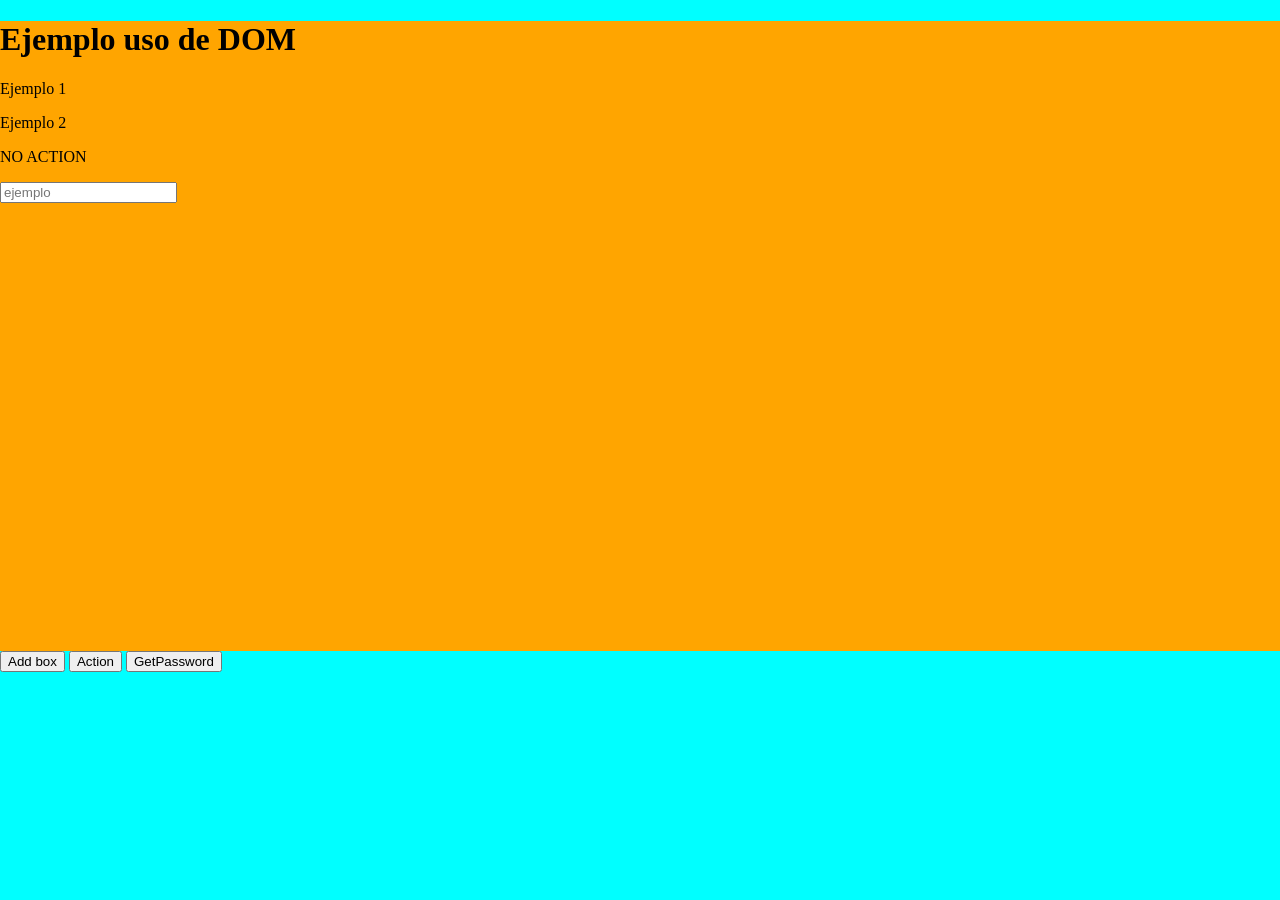
<file: Ejemplo/index.html>
<!DOCTYPE html>
<html lang="en">
  <head>
    <meta charset="UTF-8" />
    <meta http-equiv="X-UA-Compatible" content="IE=edge" />
    <meta name="viewport" content="width=device-width, initial-scale=1.0" />
    <title>Document</title>
    <link rel="stylesheet" href="./css/style.css" />
  </head>
  <body>
    <div class="container" id="container">
      <div class="box">
        <h1>Ejemplo uso de DOM</h1>
        <p id="p1">Ejemplo 1</p>
        <p>Ejemplo 2</p>
      </div>
      <div class="box"></div>
      <div class="box"></div>

      <p id="a1">NO ACTION</p>
      <p id="a2" hidden="true">ACTION!</p>

      <input type="password" placeholder="ejemplo" id="password" />

      <p id="pass"></p>
    </div>

    <button onclick="addText()">Add box</button>
    <button onclick="action()">Action</button>
    <button onclick="password()">GetPassword</button>

    <script src="./js/main.js"></script>
  </body>
</html>
</file>
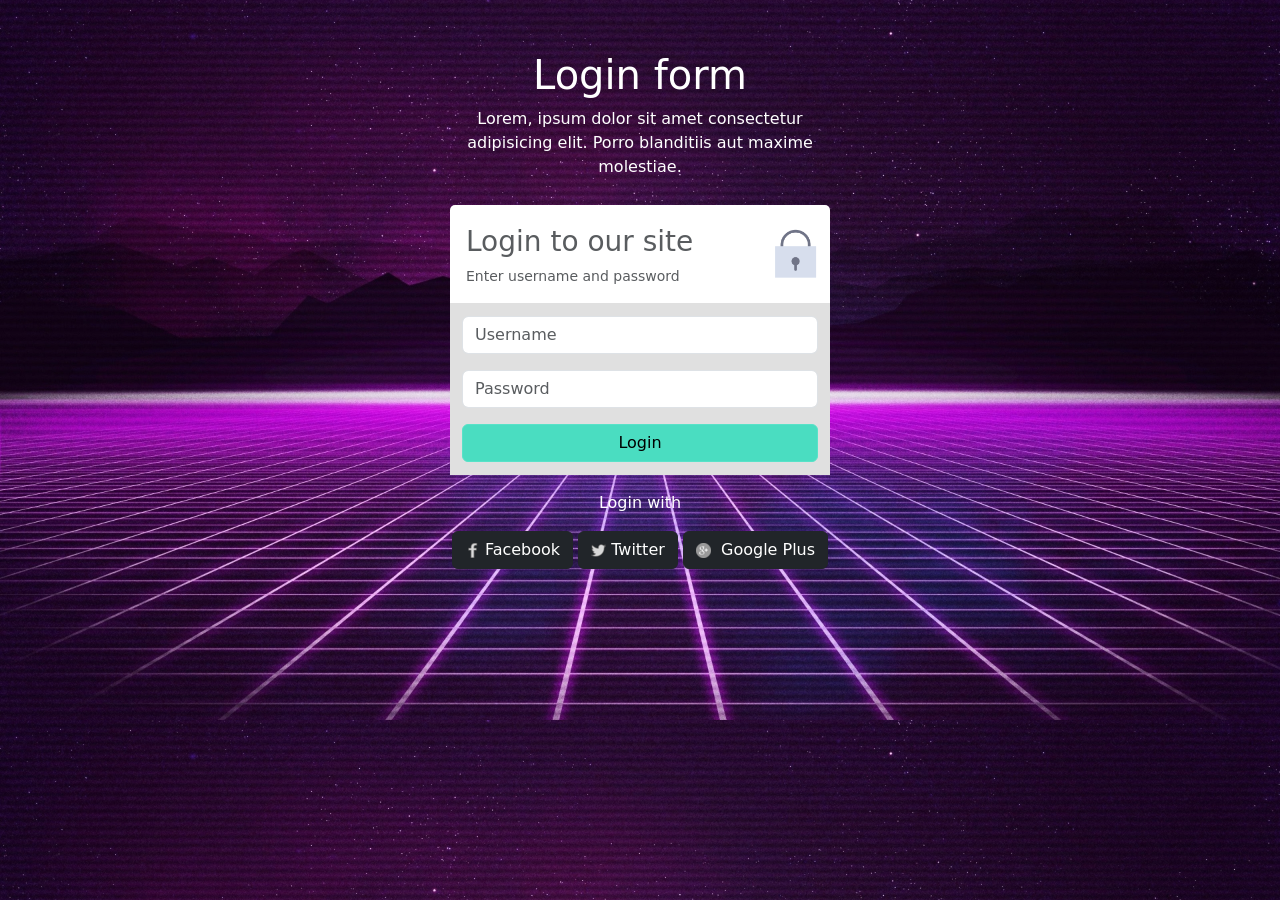
<file: Reto1/index.html>
<!DOCTYPE html>
<html lang="en">
  <head>
    <meta charset="UTF-8" />
    <meta http-equiv="X-UA-Compatible" content="IE=edge" />
    <meta name="viewport" content="width=device-width, initial-scale=1.0" />
    <title>Login Form</title>
    <!-- CSS only -->
    <link
      href="https://cdn.jsdelivr.net/npm/bootstrap@5.2.2/dist/css/bootstrap.min.css"
      rel="stylesheet"
      integrity="sha384-Zenh87qX5JnK2Jl0vWa8Ck2rdkQ2Bzep5IDxbcnCeuOxjzrPF/et3URy9Bv1WTRi"
      crossorigin="anonymous"
    />
    <link rel="stylesheet" href="./css/style.css" />
    <!-- JavaScript Bundle with Popper -->
    <script
      src="https://cdn.jsdelivr.net/npm/bootstrap@5.2.2/dist/js/bootstrap.bundle.min.js"
      integrity="sha384-OERcA2EqjJCMA+/3y+gxIOqMEjwtxJY7qPCqsdltbNJuaOe923+mo//f6V8Qbsw3"
      crossorigin="anonymous"
    ></script>
  </head>
  <body>
    <div class="container">
      <div class="row justify-content-center">
        <div class="col-4 text-center titulo text-white">
          <h1>Login form</h1>
          <span
            >Lorem, ipsum dolor sit amet consectetur adipisicing elit. Porro
            blanditiis aut maxime molestiae.
          </span>
        </div>
      </div>
      <div class="row justify-content-center">
        <div class="col-4 marcotop">
          <form>
            <div id="formtitle" class="form-text">
              <h3>Login to our site</h3>
              <span>Enter username and password</span>
            </div>
          </form>
        </div>
      </div>
      <div class="row justify-content-center">
        <div class="col-4 marcodown">
          <form>
            <div class="mb-3">
              <input
                type="text"
                class="form-control"
                id="exampleInputEmail1"
                aria-describedby="emailHelp"
                placeholder="Username"
              />
            </div>
            <div class="mb-3">
              <input
                type="password"
                class="form-control"
                id="exampleInputPassword1"
                placeholder="Password"
              />
            </div>
            <div class="d-grid">
              <button type="submit" class="btn btn-primary btnlogin">
                Login
              </button>
            </div>
          </form>
        </div>
      </div>
      <div class="row text-center text-white">
        <div class="col"><span>Login with</span></div>
      </div>
      <div class="row text-center">
        <div class="col botones">
          <button type="button" class="btn btn-dark">
            <img
              src="./assets/1829822_brand_facebook_logo_network_social_icon.png"
              alt="Facebook"
            />Facebook
          </button>
          <button type="button" class="btn btn-dark">
            <img
              src="./assets/1829754_brand_logo_network_social_twitter_icon.png"
              alt="Twiiter"
            />Twitter
          </button>
          <button type="button" class="btn btn-dark">
            <img
              src="./assets/2809716_google_media_online_plus_social_icon (1).png"
              alt="Google plus"
            />
            Google Plus
          </button>
        </div>
      </div>
    </div>
  </body>
</html>
</file>
<file: Ejemplo/css/style.css>
body {
  background-color: aqua;
  margin: 0;
}

.container {
  background-color: orange;
  width: 100vw;
  height: 70vh;
}

/* .box {
    background-color: blueviolet;
    width: 100vw;
    height: 70vh;
    color: white;
} */
</file>
<file: Reto1/css/style.css>
body {
  background-color: antiquewhite;
  background-image: url(../assets/retrowave-lineas-montanas_1920x1080_xtrafondos.com.jpg);
  background-size: cover;
}
.titulo {
  margin-top: 4vw;
}
.titulo h1 {
  color: white;
}

.marcotop {
  background-color: white;
  border-radius: 5px 5px 0px 0px;
  padding: 1em;
  background-image: url(../assets/5172570_lock_locked_icon.png);
  background-repeat: no-repeat;
  background-position: right;
  background-size: 70px;
  margin-top: 2vw;
}

.marcodown {
  background-color: rgb(224, 224, 224);
  padding-top: 1vw;
  padding-bottom: 1vw;
  margin-bottom: 1em;
}
.btnlogin {
  background-color: rgb(74, 221, 193);
  color: black;
  border-color: rgb(88, 226, 200);
}
.btnlogin:hover {
  background-color: rgb(216, 41, 233);
}
.btnlogin:focus {
  background-color: rgb(216, 41, 233);
}
.btnlogin:active {
  background-color: rgb(216, 41, 233);
}

.botones {
  margin-top: 1em;
}
.botones text {
  padding: 5px;
}
.botones img {
  padding-right: 5px;
}
</file>
